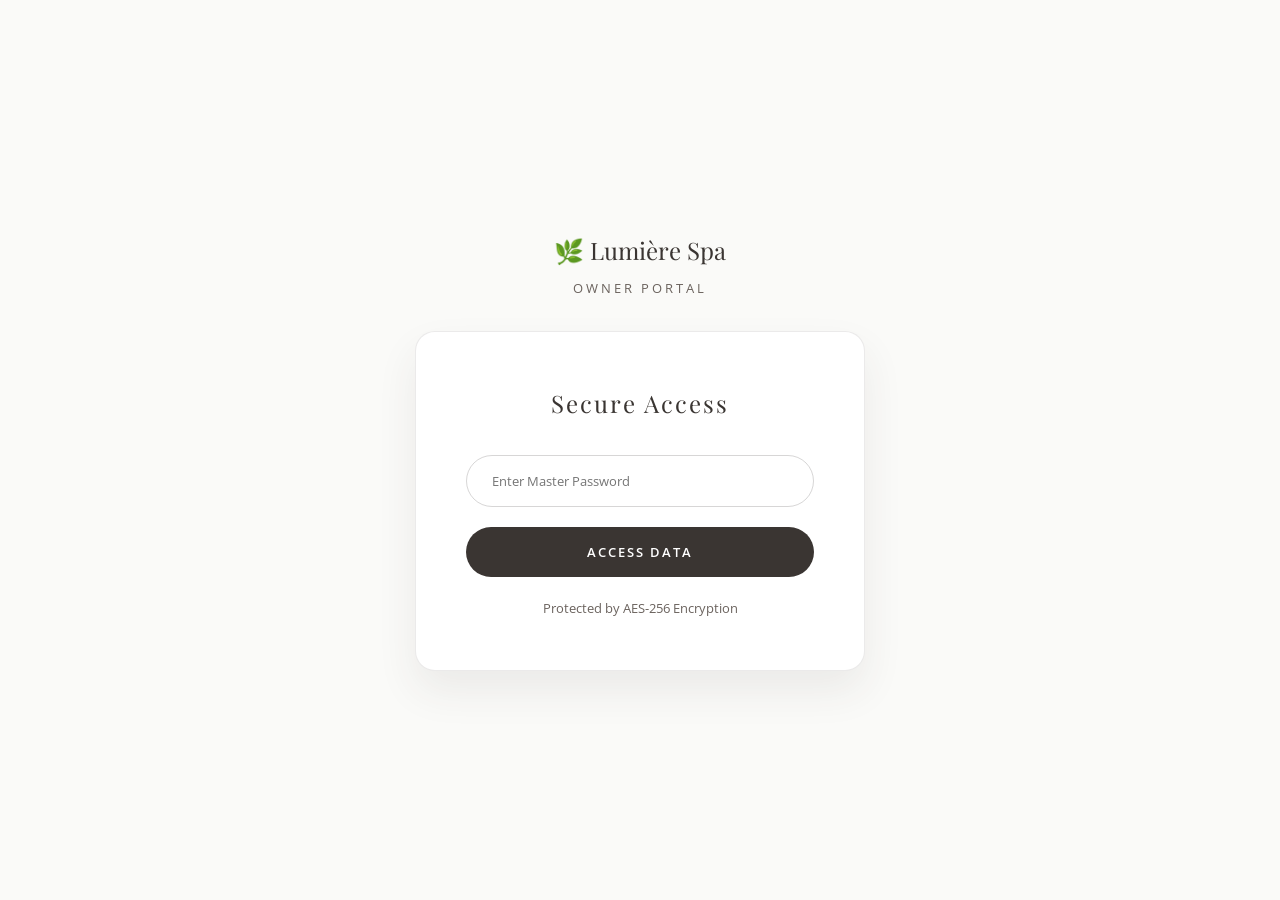
<file: portal.html>
<!DOCTYPE html>
<html lang="en">
<head>
    <meta charset="UTF-8">
    <meta name="viewport" content="width=device-width, initial-scale=1.0">
    <title>Lumière Spa | Owner Portal</title>
    <link rel="stylesheet" href="globals.css">
    <style>
        /* Private Portal Styles - Kept securely out of globals.css */
        body { 
            margin: 0; 
            background-color: var(--bg-canvas); 
            color: var(--text-dark); 
            display: flex; 
            align-items: center; 
            justify-content: center; 
            min-height: 100vh; 
            flex-direction: column; 
            padding: 20px;
            box-sizing: border-box;
            font-family: 'Open Sans', sans-serif;
        }
        .glass-panel { 
            background: #FFFFFF; 
            border: 1px solid rgba(58, 53, 50, 0.1); 
            padding: 50px; 
            border-radius: 20px; 
            width: 100%; 
            max-width: 450px; 
            text-align: center; 
            box-shadow: 0 20px 40px rgba(58, 53, 50, 0.08); 
            box-sizing: border-box;
        }
        h2 { 
            font-family: 'Playfair Display', serif; 
            font-weight: 400; 
            letter-spacing: 2px; 
            margin-top: 0;
            margin-bottom: 30px; 
            color: var(--text-dark);
        }
        .input-field { 
            width: 100%; 
            padding: 16px 25px; 
            margin-bottom: 20px; 
            border-radius: 50px; 
            border: 1px solid rgba(58, 53, 50, 0.2); 
            background: transparent; 
            color: var(--text-dark); 
            box-sizing: border-box; 
            font-family: 'Open Sans', sans-serif;
            outline: none;
            transition: border 0.3s;
        }
        .input-field:focus {
            border: 1px solid var(--text-dark);
        }
        .btn-login { 
            background: var(--text-dark); 
            color: #FFFFFF; 
            border: none; 
            padding: 16px; 
            width: 100%; 
            border-radius: 50px; 
            font-weight: 600; 
            text-transform: uppercase; 
            letter-spacing: 2px; 
            cursor: pointer; 
            transition: 0.3s; 
            margin-bottom: 20px; 
            font-family: 'Open Sans', sans-serif;
        }
        .btn-login:hover { 
            background: var(--text-muted); 
            transform: translateY(-2px);
            box-shadow: 0 10px 20px rgba(58, 53, 50, 0.15);
        }
        .dashboard-mockup { 
            display: none; 
            text-align: left; 
            max-width: 600px;
        }
        .email-list { 
            background: var(--blush-pink); 
            padding: 20px; 
            border-radius: 15px; 
            margin-bottom: 20px; 
            font-family: monospace; 
            line-height: 1.8;
            overflow-x: auto;
            color: var(--text-dark);
            max-height: 300px;
            overflow-y: auto;
        }
        .export-btn { 
            background: var(--bg-canvas); 
            color: var(--text-dark); 
            border: 1px solid var(--text-dark); 
            padding: 14px 20px; 
            border-radius: 50px; 
            font-weight: 600; 
            cursor: pointer; 
            font-family: 'Open Sans', sans-serif;
            text-transform: uppercase;
            letter-spacing: 1px;
            font-size: 0.8rem;
            transition: 0.3s ease;
            width: 100%;
        }
        .export-btn:hover {
            background: var(--text-dark);
            color: #FFFFFF;
        }
    </style>
</head>
<body>

    <p style="font-family: 'Playfair Display', serif; font-size: 1.5rem; color: var(--text-dark); margin-bottom: 30px; text-align: center;">🌿 Lumière Spa <span style="display:block; font-family: 'Open Sans', sans-serif; font-size: 0.8rem; text-transform: uppercase; letter-spacing: 3px; margin-top: 5px; color: var(--text-muted);">Owner Portal</span></p>

    <div class="glass-panel" id="login-view">
        <h2>Secure Access</h2>
        <input type="password" class="input-field" id="passwordInput" placeholder="Enter Master Password">
        <button class="btn-login" onclick="verifyLogin()">Access Data</button>
        <p style="font-size: 0.8rem; color: var(--text-muted); margin: 0;">Protected by AES-256 Encryption</p>
    </div>

    <div class="glass-panel dashboard-mockup" id="dash-view">
        <h2>Client Directory</h2>
        <p style="color: var(--text-muted); margin-bottom: 20px; font-size: 0.9rem;">Active Newsletter Subscribers</p>
        
        <div class="email-list" id="emailListContainer">
            </div>
        
        <button class="export-btn" onclick="downloadCSV()">Download CSV for Outlook/Gmail</button>
    </div>

    <script>
        // 1. VERIFY PASSWORD
        function verifyLogin() {
            const passwordInput = document.getElementById('passwordInput').value;
            const masterPassword = "MediLoopWebsites@2026"; 

            if (passwordInput === masterPassword) {
                document.getElementById('login-view').style.display = 'none';
                document.getElementById('dash-view').style.display = 'block';
                fetchLiveEmails(); // Triggers the database pull when password is correct
            } else {
                alert("Incorrect Master Password. Please try again.");
                document.getElementById('passwordInput').value = ''; 
            }
        }

        // 2. FETCH EMAILS FROM SUPABASE
        async function fetchLiveEmails() {
            const emailContainer = document.getElementById('emailListContainer');
            emailContainer.innerHTML = 'Connecting to secure server...';

            // ⚠️ PASTE YOUR ANON KEY HERE ⚠️
            const SUPABASE_ANON_KEY = 'YOUR_ANON_KEY_HERE'; 
            
            // This URL adds ?select=email_address to only grab that specific column
            const SUPABASE_URL = 'https://vafzjdqepmuunwqhzunz.supabase.co/rest/v1/mailing_list?select=email_address';

            try {
                const response = await fetch(SUPABASE_URL, {
                    method: 'GET',
                    headers: {
                        'apikey': SUPABASE_ANON_KEY,
                        'Authorization': `Bearer ${SUPABASE_ANON_KEY}`,
                        'Content-Type': 'application/json'
                    }
                });

                if (!response.ok) {
                    throw new Error('Database connection failed.');
                }

                const data = await response.json();
                
                if (data.length === 0) {
                    emailContainer.innerHTML = 'Your mailing list is currently empty.';
                    return;
                }

                // Extracts just the emails and stacks them with a line break (<br>)
                emailContainer.innerHTML = data.map(client => client.email_address).join('<br>');

            } catch (error) {
                emailContainer.innerHTML = 'Error loading data. Please check your Supabase API keys.';
                emailContainer.style.color = '#B35C3B';
            }
        }

        // 3. DOWNLOAD CSV LOGIC
        function downloadCSV() {
            // Get the text from the box and split it by line breaks
            const containerText = document.getElementById('emailListContainer').innerHTML;
            const emails = containerText.split('<br>');
            
            // Don't download if it's an error or empty
            if(emails.length === 0 || emails[0].includes('Connecting') || emails[0].includes('Error') || emails[0].includes('empty')) {
                alert('No emails available to download.');
                return;
            }

            // Create CSV formatting
            let csvContent = "data:text/csv;charset=utf-8,Email Address\n";
            emails.forEach(function(email) {
                csvContent += email + "\n";
            });

            // Trigger the download automatically
            const encodedUri = encodeURI(csvContent);
            const link = document.createElement("a");
            link.setAttribute("href", encodedUri);
            link.setAttribute("download", "Lumiere_Spa_Subscribers.csv");
            document.body.appendChild(link); 
            link.click();
            document.body.removeChild(link);
        }
    </script>
</body>
</html>
</file>
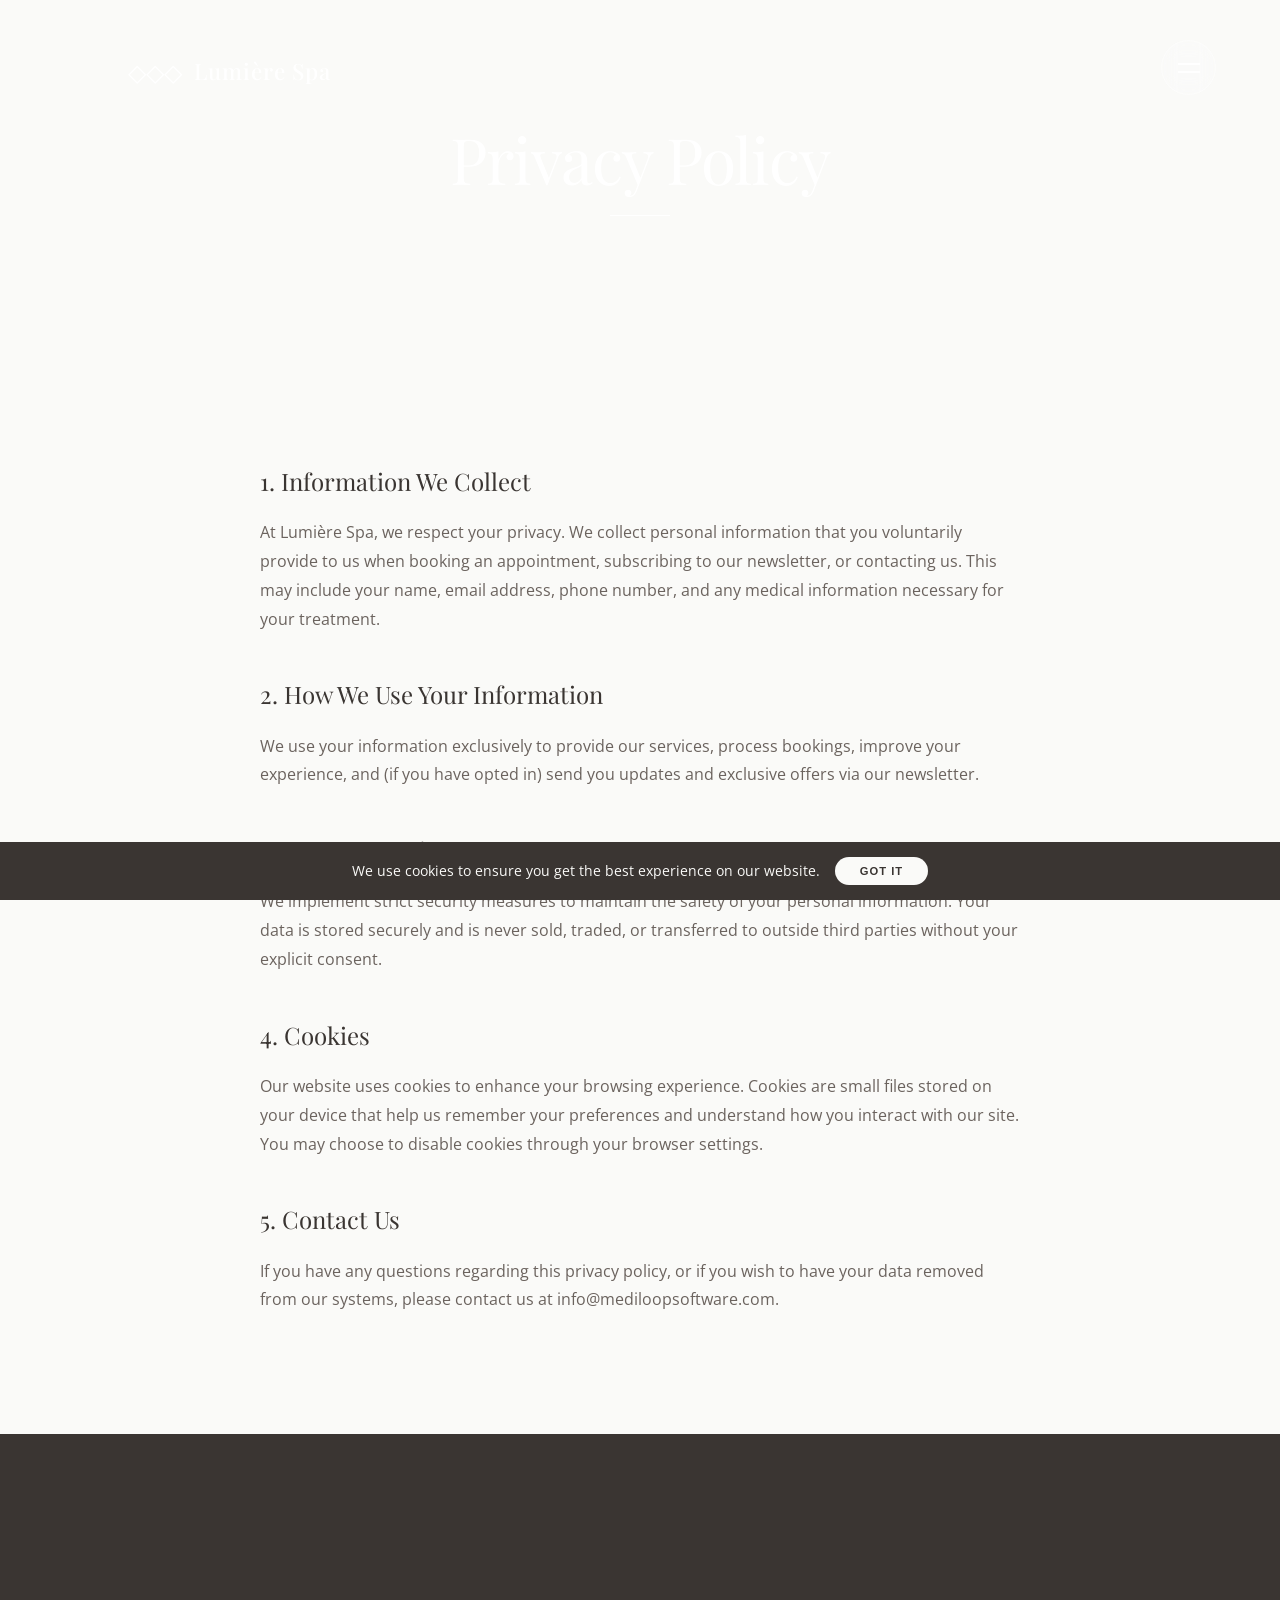
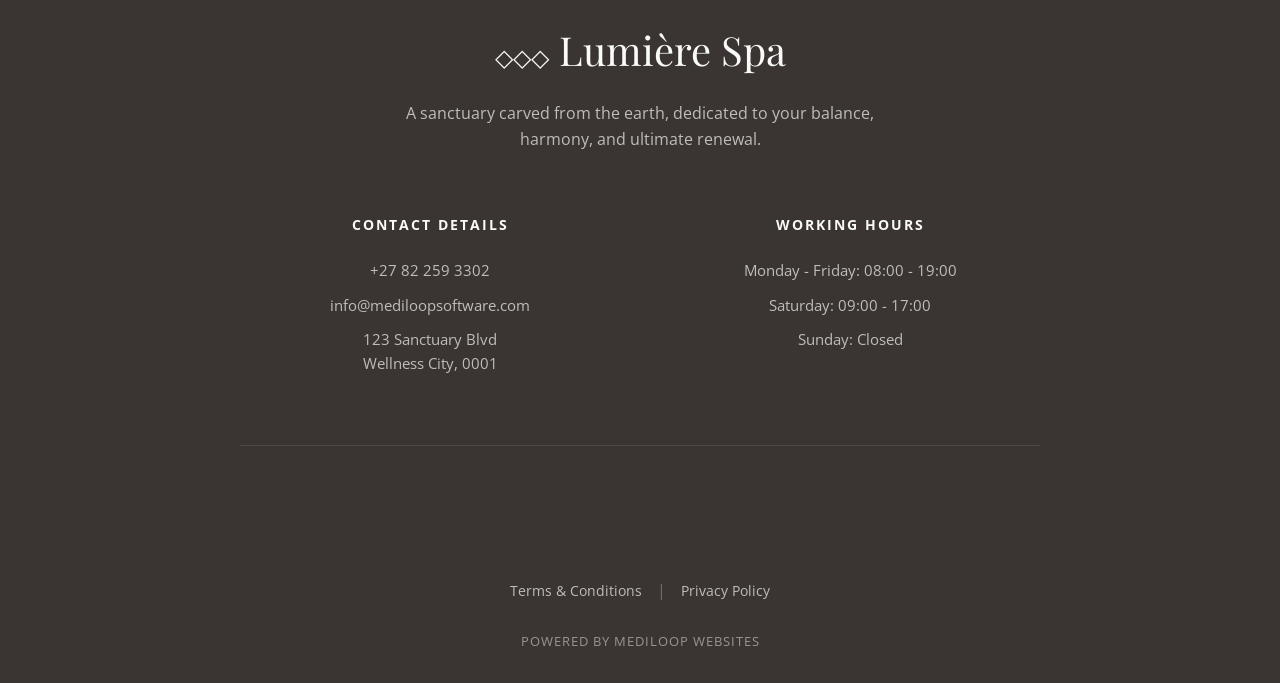
<file: privacy.html>
<!DOCTYPE html>
<html lang="en">
<head>
    <meta charset="UTF-8">
    <meta name="viewport" content="width=device-width, initial-scale=1.0">
    <title>Modern Spa | Privacy Policy</title>
    <link rel="stylesheet" href="globals.css">
    <style>
        .legal-content { max-width: 800px; margin: 0 auto; padding: 60px 20px 100px 20px; }
        .legal-content h3 { font-size: 1.5rem; margin: 40px 0 15px 0; }
        .legal-content p { color: var(--text-muted); margin-bottom: 20px; line-height: 1.8; }
    </style>
</head>
<body>

    <button class="menu-toggle" id="menuToggle" aria-label="Open Menu">
        <span class="hamburger-line"></span>
        <span class="hamburger-line"></span>
    </button>

    <nav class="glass-sidebar" id="glassSidebar">
        <button class="close-menu" id="closeMenu" aria-label="Close Menu">&times;</button>
        <ul class="nav-links">
            <li><a href="index.html">Home</a></li>
            <li><a href="about.html">About</a></li>
            <li><a href="rituals.html">Rituals</a></li>
            <li><a href="rewards.html">Rewards</a></li>
            <li><a href="press.html">Press</a></li>
        </ul>
        <div class="sidebar-footer">
            <button class="btn-pill open-booking" style="padding: 12px 30px; font-size: 0.8rem; width: 100%;">Book Now</button>
        </div>
    </nav>

    <header class="hero-sub" style="height: 40vh;">
        <div class="hero-nav reveal-up">
            <span class="logo-icon">◇◇◇</span>
            <span class="logo-text">Lumière Spa</span>
        </div>
        <div class="hero-content text-center">
            <h1 class="reveal-up">Privacy Policy</h1>
            <hr class="hero-divider reveal-up" style="transition-delay: 0.1s; margin: 20px auto; width: 60px;">
        </div>
    </header>

    <section class="legal-content reveal-up">
        <h3>1. Information We Collect</h3>
        <p>At Lumière Spa, we respect your privacy. We collect personal information that you voluntarily provide to us when booking an appointment, subscribing to our newsletter, or contacting us. This may include your name, email address, phone number, and any medical information necessary for your treatment.</p>

        <h3>2. How We Use Your Information</h3>
        <p>We use your information exclusively to provide our services, process bookings, improve your experience, and (if you have opted in) send you updates and exclusive offers via our newsletter.</p>

        <h3>3. Data Protection</h3>
        <p>We implement strict security measures to maintain the safety of your personal information. Your data is stored securely and is never sold, traded, or transferred to outside third parties without your explicit consent.</p>

        <h3>4. Cookies</h3>
        <p>Our website uses cookies to enhance your browsing experience. Cookies are small files stored on your device that help us remember your preferences and understand how you interact with our site. You may choose to disable cookies through your browser settings.</p>

        <h3>5. Contact Us</h3>
        <p>If you have any questions regarding this privacy policy, or if you wish to have your data removed from our systems, please contact us at info@mediloopsoftware.com.</p>
    </section>

    <footer class="site-footer">
        <div class="container">
            <div class="footer-top reveal-up">
                <h3 class="footer-logo"><span class="logo-icon">◇◇◇</span> Lumière Spa</h3>
                <p>A sanctuary carved from the earth, dedicated to your balance, harmony, and ultimate renewal.</p>
            </div>
            <div class="footer-grid">
                <div class="footer-col reveal-up" style="transition-delay: 0.1s;">
                    <h4>Contact Details</h4>
                    <p>+27 82 259 3302</p>
                    <p>info@mediloopsoftware.com</p>
                    <p>123 Sanctuary Blvd<br>Wellness City, 0001</p>
                </div>
                <div class="footer-col reveal-up" style="transition-delay: 0.2s;">
                    <h4>Working Hours</h4>
                    <p>Monday - Friday: 08:00 - 19:00</p>
                    <p>Saturday: 09:00 - 17:00</p>
                    <p>Sunday: Closed</p>
                </div>
            </div>
        </div>
        <div class="footer-bottom reveal-up" style="transition-delay: 0.3s;">
            <div class="footer-legal">
                <a href="terms.html">Terms & Conditions</a>
                <span class="divider">|</span>
                <a href="privacy.html">Privacy Policy</a>
            </div>
            <p class="powered-by">Powered by MediLoop Websites</p>
        </div>
    </footer>

    <div class="booking-modal" id="bookingModal">
        <div class="booking-content">
            <button class="close-booking" id="closeBooking">&times;</button>
            <h2>Book Your Visit</h2>
            <p>How would you like to schedule your sanctuary experience?</p>
            <div class="booking-options">
                <a href="https://wa.me/27822593302" target="_blank" class="btn-whatsapp">Book via WhatsApp</a>
                <a href="https://calendar.google.com/" target="_blank" class="btn-fresha">Book via Portal</a>
            </div>
        </div>
    </div>

    <div class="cookie-banner" id="cookieBanner">
        <span>We use cookies to ensure you get the best experience on our website.</span>
        <button class="btn-cookie" id="acceptCookiesBtn">Got it</button>
    </div>

    <script>
        document.addEventListener("DOMContentLoaded", () => {
            const revealElements = document.querySelectorAll('.reveal-up');
            const revealOptions = { threshold: 0.15, rootMargin: "0px 0px -50px 0px" };
            const revealOnScroll = new IntersectionObserver(function(entries, observer) {
                entries.forEach(entry => {
                    if (entry.isIntersecting) {
                        entry.target.classList.add('active');
                        observer.unobserve(entry.target); 
                    }
                });
            }, revealOptions);
            revealElements.forEach(el => {
                revealOnScroll.observe(el);
                if (el.getBoundingClientRect().top < window.innerHeight) el.classList.add('active');
            });

            const menuToggle = document.getElementById('menuToggle');
            const closeMenu = document.getElementById('closeMenu');
            const glassSidebar = document.getElementById('glassSidebar');
            if(menuToggle && closeMenu && glassSidebar) {
                menuToggle.addEventListener('click', () => glassSidebar.classList.add('active'));
                closeMenu.addEventListener('click', () => glassSidebar.classList.remove('active'));
            }

            const cookieBanner = document.getElementById('cookieBanner');
            const acceptCookiesBtn = document.getElementById('acceptCookiesBtn');
            if (cookieBanner && acceptCookiesBtn) {
                if (localStorage.getItem('cookiesAccepted') === 'true') {
                    cookieBanner.style.display = 'none';
                }
                acceptCookiesBtn.addEventListener('click', () => {
                    cookieBanner.style.display = 'none';
                    localStorage.setItem('cookiesAccepted', 'true');
                });
            }

            const bookingModal = document.getElementById('bookingModal');
            const closeBooking = document.getElementById('closeBooking');
            const openBookingBtns = document.querySelectorAll('.open-booking');
            openBookingBtns.forEach(btn => {
                btn.addEventListener('click', (e) => {
                    e.preventDefault();
                    if (glassSidebar && glassSidebar.classList.contains('active')) {
                        glassSidebar.classList.remove('active');
                    }
                    bookingModal.classList.add('active');
                });
            });
            if (closeBooking) {
                closeBooking.addEventListener('click', () => bookingModal.classList.remove('active'));
            }
            window.addEventListener('click', (e) => {
                if (e.target === bookingModal) bookingModal.classList.remove('active');
            });
        });
    </script>
</body>
</html>
</file>
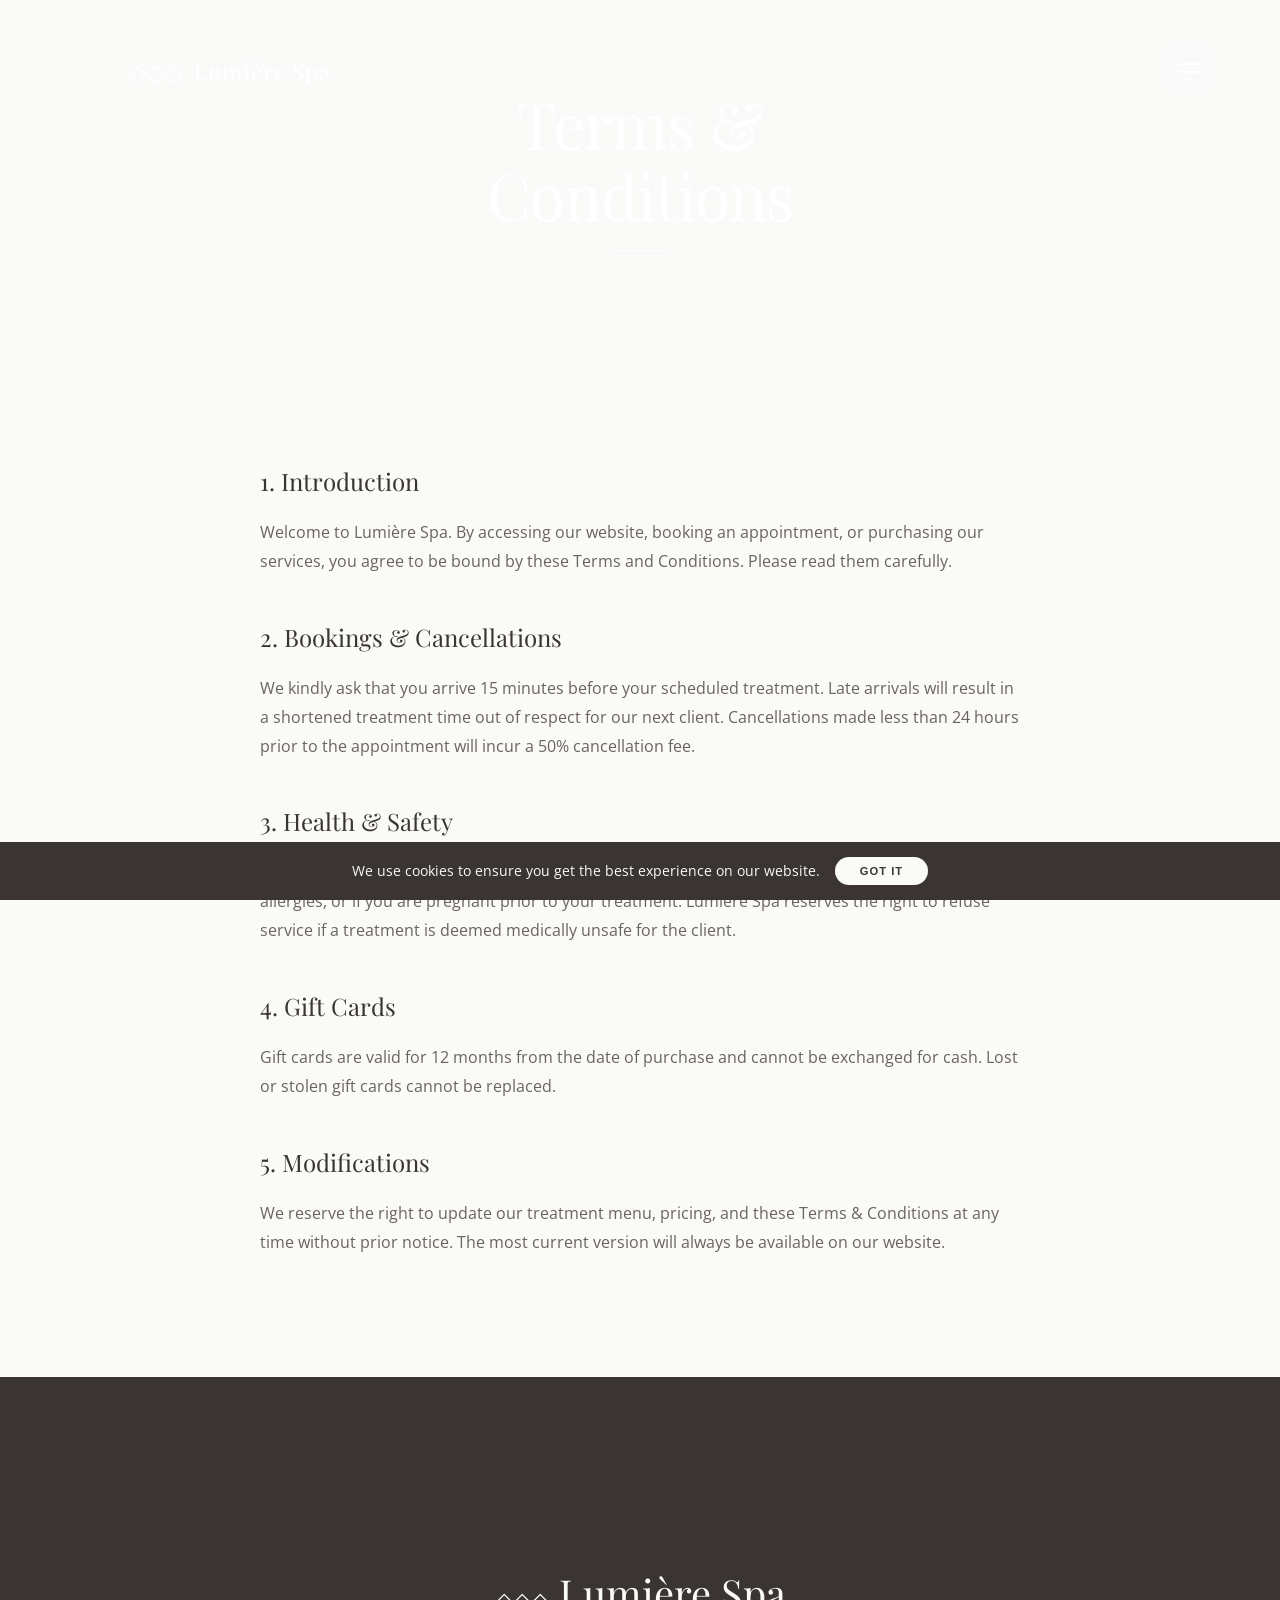
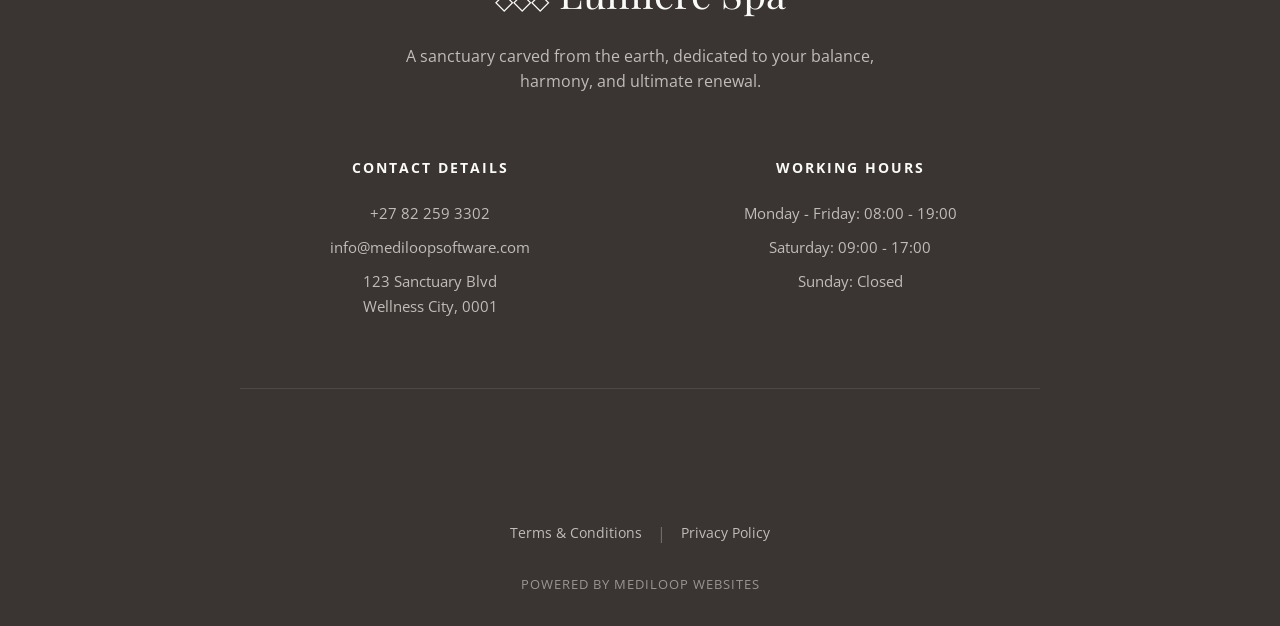
<file: terms.html>
<!DOCTYPE html>
<html lang="en">
<head>
    <meta charset="UTF-8">
    <meta name="viewport" content="width=device-width, initial-scale=1.0">
    <title>Modern Spa | Terms & Conditions</title>
    <link rel="stylesheet" href="globals.css">
    <style>
        .legal-content { max-width: 800px; margin: 0 auto; padding: 60px 20px 100px 20px; }
        .legal-content h3 { font-size: 1.5rem; margin: 40px 0 15px 0; }
        .legal-content p { color: var(--text-muted); margin-bottom: 20px; line-height: 1.8; }
    </style>
</head>
<body>

    <button class="menu-toggle" id="menuToggle" aria-label="Open Menu">
        <span class="hamburger-line"></span>
        <span class="hamburger-line"></span>
    </button>

    <nav class="glass-sidebar" id="glassSidebar">
        <button class="close-menu" id="closeMenu" aria-label="Close Menu">&times;</button>
        <ul class="nav-links">
            <li><a href="index.html">Home</a></li>
            <li><a href="about.html">About</a></li>
            <li><a href="rituals.html">Rituals</a></li>
            <li><a href="rewards.html">Rewards</a></li>
            <li><a href="press.html">Press</a></li>
        </ul>
        <div class="sidebar-footer">
            <button class="btn-pill open-booking" style="padding: 12px 30px; font-size: 0.8rem; width: 100%;">Book Now</button>
        </div>
    </nav>

    <header class="hero-sub" style="height: 40vh;">
        <div class="hero-nav reveal-up">
            <span class="logo-icon">◇◇◇</span>
            <span class="logo-text">Lumière Spa</span>
        </div>
        <div class="hero-content text-center">
            <h1 class="reveal-up">Terms & Conditions</h1>
            <hr class="hero-divider reveal-up" style="transition-delay: 0.1s; margin: 20px auto; width: 60px;">
        </div>
    </header>

    <section class="legal-content reveal-up">
        <h3>1. Introduction</h3>
        <p>Welcome to Lumière Spa. By accessing our website, booking an appointment, or purchasing our services, you agree to be bound by these Terms and Conditions. Please read them carefully.</p>

        <h3>2. Bookings & Cancellations</h3>
        <p>We kindly ask that you arrive 15 minutes before your scheduled treatment. Late arrivals will result in a shortened treatment time out of respect for our next client. Cancellations made less than 24 hours prior to the appointment will incur a 50% cancellation fee.</p>

        <h3>3. Health & Safety</h3>
        <p>Your well-being is our utmost priority. Please inform your therapist of any medical conditions, allergies, or if you are pregnant prior to your treatment. Lumière Spa reserves the right to refuse service if a treatment is deemed medically unsafe for the client.</p>

        <h3>4. Gift Cards</h3>
        <p>Gift cards are valid for 12 months from the date of purchase and cannot be exchanged for cash. Lost or stolen gift cards cannot be replaced.</p>

        <h3>5. Modifications</h3>
        <p>We reserve the right to update our treatment menu, pricing, and these Terms & Conditions at any time without prior notice. The most current version will always be available on our website.</p>
    </section>

    <footer class="site-footer">
        <div class="container">
            <div class="footer-top reveal-up">
                <h3 class="footer-logo"><span class="logo-icon">◇◇◇</span> Lumière Spa</h3>
                <p>A sanctuary carved from the earth, dedicated to your balance, harmony, and ultimate renewal.</p>
            </div>
            <div class="footer-grid">
                <div class="footer-col reveal-up" style="transition-delay: 0.1s;">
                    <h4>Contact Details</h4>
                    <p>+27 82 259 3302</p>
                    <p>info@mediloopsoftware.com</p>
                    <p>123 Sanctuary Blvd<br>Wellness City, 0001</p>
                </div>
                <div class="footer-col reveal-up" style="transition-delay: 0.2s;">
                    <h4>Working Hours</h4>
                    <p>Monday - Friday: 08:00 - 19:00</p>
                    <p>Saturday: 09:00 - 17:00</p>
                    <p>Sunday: Closed</p>
                </div>
            </div>
        </div>
        <div class="footer-bottom reveal-up" style="transition-delay: 0.3s;">
            <div class="footer-legal">
                <a href="terms.html">Terms & Conditions</a>
                <span class="divider">|</span>
                <a href="privacy.html">Privacy Policy</a>
            </div>
            <p class="powered-by">Powered by MediLoop Websites</p>
        </div>
    </footer>

    <div class="booking-modal" id="bookingModal">
        <div class="booking-content">
            <button class="close-booking" id="closeBooking">&times;</button>
            <h2>Book Your Visit</h2>
            <p>How would you like to schedule your sanctuary experience?</p>
            <div class="booking-options">
                <a href="https://wa.me/27822593302" target="_blank" class="btn-whatsapp">Book via WhatsApp</a>
                <a href="https://calendar.google.com/" target="_blank" class="btn-fresha">Book via Portal</a>
            </div>
        </div>
    </div>

    <div class="cookie-banner" id="cookieBanner">
        <span>We use cookies to ensure you get the best experience on our website.</span>
        <button class="btn-cookie" id="acceptCookiesBtn">Got it</button>
    </div>

    <script>
        document.addEventListener("DOMContentLoaded", () => {
            const revealElements = document.querySelectorAll('.reveal-up');
            const revealOptions = { threshold: 0.15, rootMargin: "0px 0px -50px 0px" };
            const revealOnScroll = new IntersectionObserver(function(entries, observer) {
                entries.forEach(entry => {
                    if (entry.isIntersecting) {
                        entry.target.classList.add('active');
                        observer.unobserve(entry.target); 
                    }
                });
            }, revealOptions);
            revealElements.forEach(el => {
                revealOnScroll.observe(el);
                if (el.getBoundingClientRect().top < window.innerHeight) el.classList.add('active');
            });

            const menuToggle = document.getElementById('menuToggle');
            const closeMenu = document.getElementById('closeMenu');
            const glassSidebar = document.getElementById('glassSidebar');
            if(menuToggle && closeMenu && glassSidebar) {
                menuToggle.addEventListener('click', () => glassSidebar.classList.add('active'));
                closeMenu.addEventListener('click', () => glassSidebar.classList.remove('active'));
            }

            const cookieBanner = document.getElementById('cookieBanner');
            const acceptCookiesBtn = document.getElementById('acceptCookiesBtn');
            if (cookieBanner && acceptCookiesBtn) {
                if (localStorage.getItem('cookiesAccepted') === 'true') {
                    cookieBanner.style.display = 'none';
                }
                acceptCookiesBtn.addEventListener('click', () => {
                    cookieBanner.style.display = 'none';
                    localStorage.setItem('cookiesAccepted', 'true');
                });
            }

            const bookingModal = document.getElementById('bookingModal');
            const closeBooking = document.getElementById('closeBooking');
            const openBookingBtns = document.querySelectorAll('.open-booking');
            openBookingBtns.forEach(btn => {
                btn.addEventListener('click', (e) => {
                    e.preventDefault();
                    if (glassSidebar && glassSidebar.classList.contains('active')) {
                        glassSidebar.classList.remove('active');
                    }
                    bookingModal.classList.add('active');
                });
            });
            if (closeBooking) {
                closeBooking.addEventListener('click', () => bookingModal.classList.remove('active'));
            }
            window.addEventListener('click', (e) => {
                if (e.target === bookingModal) bookingModal.classList.remove('active');
            });
        });
    </script>
</body>
</html>
</file>
<file: globals.css>
/* =========================================
   CLEAN SPA TEMPLATE - BLUSH & CREAM
   ========================================= */

@import url('https://fonts.googleapis.com/css2?family=Playfair+Display:ital,wght@0,400;0,500;1,400&family=Open+Sans:wght@300;400;600&display=swap');

:root {
    --bg-canvas: #FAFAF8;      
    --text-dark: #3A3532;      
    --text-muted: #6B635E;     
    --blush-pink: #F7EAE8;     
}

* {
    box-sizing: border-box;
    margin: 0;
    padding: 0;
}

body {
    font-family: 'Open Sans', sans-serif;
    background-color: var(--bg-canvas);
    color: var(--text-dark);
    line-height: 1.8;
}

h1, h2, h3 {
    font-family: 'Playfair Display', serif;
    font-weight: 400;
    color: var(--text-dark);
}

.container {
    max-width: 1100px;
    margin: 0 auto;
    padding: 100px 20px;
}

.text-center {
    text-align: center;
}

/* =========================================
   GLASSMORPHIC SIDEBAR NAVIGATION
   ========================================= */
.menu-toggle {
    position: fixed;
    top: 40px;
    right: 5%; 
    z-index: 1000;
    background: rgba(255, 255, 255, 0.15); 
    backdrop-filter: blur(10px);
    -webkit-backdrop-filter: blur(10px);
    border: 1px solid rgba(255, 255, 255, 0.4);
    border-radius: 50%;
    width: 55px;
    height: 55px;
    cursor: pointer;
    display: flex;
    flex-direction: column;
    justify-content: center;
    align-items: center;
    gap: 6px; 
    transition: all 0.3s ease;
}

.menu-toggle:hover {
    background: rgba(255, 255, 255, 0.3);
    transform: scale(1.05);
}

.hamburger-line {
    width: 22px;
    height: 2px;
    background-color: #FFFFFF;
    transition: all 0.3s ease;
}

.glass-sidebar {
    position: fixed;
    top: 0;
    right: -100%; 
    width: 450px;
    max-width: 100vw;
    height: 100vh;
    background: rgba(250, 246, 242, 0.85); 
    backdrop-filter: blur(25px);
    -webkit-backdrop-filter: blur(25px);
    z-index: 1001; 
    padding: 100px 50px;
    display: flex;
    flex-direction: column;
    transition: right 0.7s cubic-bezier(0.25, 1, 0.5, 1); 
    border-left: 1px solid rgba(255, 255, 255, 0.5);
    box-shadow: -15px 0 40px rgba(58, 53, 50, 0.1);
}

.glass-sidebar.active { right: 0; }

.close-menu {
    position: absolute;
    top: 40px;
    right: 5%;
    width: 55px;
    height: 55px;
    background: transparent;
    border: none;
    font-size: 2.5rem;
    color: var(--text-dark);
    font-weight: 300;
    cursor: pointer;
    transition: transform 0.4s ease;
    display: flex;
    justify-content: center;
    align-items: center;
}

.close-menu:hover { transform: rotate(90deg); }

.nav-links {
    list-style: none;
    padding: 0;
    margin: 0 0 50px 0;
}

.nav-links li { margin-bottom: 25px; }

.nav-links a {
    text-decoration: none;
    font-family: 'Playfair Display', serif;
    font-size: 3rem;
    color: var(--text-dark);
    transition: color 0.3s ease;
    position: relative;
    display: inline-block;
}

.nav-links a::after {
    content: '';
    position: absolute;
    bottom: 5px; left: 0;
    width: 0;
    height: 1px;
    background-color: var(--text-dark);
    transition: width 0.4s ease;
}

.nav-links a:hover::after { width: 100%; }

.sidebar-footer { margin-top: auto; }
.sidebar-footer button { width: 100%; }

/* =========================================
   HERO SECTION (INDEX & SUBPAGES)
   ========================================= */
.hero {
    position: relative;
    height: 100vh;
    background: url('https://vafzjdqepmuunwqhzunz.supabase.co/storage/v1/object/public/branding/Second%20Pink%20Image.jpg') center/cover no-repeat;
    display: flex;
    align-items: center;
    justify-content: flex-start; 
    text-align: left;
    padding-left: 10%; 
}

.hero-sub {
    position: relative;
    height: 60vh; 
    background: url('https://vafzjdqepmuunwqhzunz.supabase.co/storage/v1/object/public/branding/Second%20Pink%20Image.jpg') center/cover no-repeat;
    display: flex;
    align-items: center;
    justify-content: center; 
    text-align: center;
}

.hero-nav {
    position: absolute;
    top: 50px;
    left: 10%;
    display: flex;
    align-items: center;
    gap: 12px;
    color: #FFFFFF; 
    z-index: 2;
}

.logo-icon { font-size: 1.5rem; }
.logo-text {
    font-family: 'Playfair Display', serif;
    font-size: 1.4rem;
    font-weight: 500;
    letter-spacing: 1px;
}

.hero-content { max-width: 550px; z-index: 1;}

.hero-content h1 {
    font-size: clamp(2rem, 5vw, 4.5rem);
    color: #FFFFFF; 
    margin-bottom: 20px;
    line-height: 1.1;
    letter-spacing: -1px; 
}

.hero-divider {
    border: 0;
    height: 1px;
    background-color: #FFFFFF; 
    width: 100%;
    margin-bottom: 25px;
    opacity: 0.5; 
}

.hero-subtext {
    font-size: 1.1rem;
    color: #FFFFFF; 
    margin-bottom: 40px;
    line-height: 1.6;
}

.italic-quote {
    font-family: 'Playfair Display', serif;
    font-style: italic;
    font-size: 1.3rem;
    opacity: 0.9;
}

.btn-outline {
    display: inline-block;
    padding: 14px 40px;
    border: 1px solid #FFFFFF; 
    background: transparent;
    color: #FFFFFF; 
    text-decoration: none;
    font-size: 1rem;
    font-family: 'Open Sans', sans-serif;
    text-transform: uppercase;
    letter-spacing: 2px;
    border-radius: 50px; 
    cursor: pointer;
    transition: all 0.3s ease;
}

.btn-outline:hover {
    background: #FFFFFF; 
    color: var(--text-dark); 
}

.btn-glass {
    display: inline-block;
    padding: 16px 45px;
    background: rgba(255, 255, 255, 0.15); 
    backdrop-filter: blur(12px);
    -webkit-backdrop-filter: blur(12px);
    border: 1px solid rgba(255, 255, 255, 0.5);
    color: #FFFFFF;
    text-decoration: none;
    text-transform: uppercase;
    font-family: 'Open Sans', sans-serif;
    letter-spacing: 2px;
    font-size: 0.9rem;
    border-radius: 50px;
    cursor: pointer;
    transition: all 0.3s ease;
}

.btn-glass:hover {
    background: rgba(255, 255, 255, 0.3);
    transform: translateY(-3px);
}

.btn-pill {
    display: inline-block;
    padding: 18px 50px;
    background-color: var(--text-dark);
    color: #FFFFFF;
    text-decoration: none;
    text-transform: uppercase;
    letter-spacing: 3px;
    font-size: 0.9rem;
    font-family: 'Open Sans', sans-serif;
    border-radius: 50px;
    box-shadow: 0 10px 20px rgba(58, 53, 50, 0.15);
    transition: all 0.3s ease;
    cursor: pointer;
    border: none;
}

.btn-pill:hover {
    background-color: var(--text-muted);
    transform: translateY(-3px);
    box-shadow: 0 15px 25px rgba(58, 53, 50, 0.2);
}

/* =========================================
   ABOUT PAGE - EDITORIAL ZIG-ZAG
   ========================================= */
.welcome-intro { padding: 100px 20px 40px 20px; }
.zig-zag-section { padding-bottom: 100px; }

.zig-zag-row {
    display: flex;
    align-items: center;
    gap: 80px;
    margin-bottom: 100px;
}

.zig-zag-row.reverse { flex-direction: row-reverse; }

.zz-image, .zz-text { flex: 1; }

.zz-image img {
    width: 100%;
    aspect-ratio: 4 / 3;
    object-fit: cover;
    border-radius: 20px;
    box-shadow: 0 20px 50px rgba(58, 53, 50, 0.1);
}

.zz-text { padding: 0 20px; }
.zz-text h2 { font-size: 2.5rem; margin-bottom: 20px; }
.zz-text p { color: var(--text-muted); font-size: 1.05rem; }

.vertical-title {
    font-family: 'Open Sans', sans-serif;
    text-transform: uppercase;
    letter-spacing: 4px;
    font-size: 0.8rem;
    color: var(--text-muted);
    margin-bottom: 15px;
    border-bottom: 1px solid var(--text-muted);
    display: inline-block;
    padding-bottom: 5px;
}

/* =========================================
   PRESS & GALLERY PAGE
   ========================================= */
.gallery-section { padding-bottom: 100px; }

.editorial-gallery {
    display: grid;
    grid-template-columns: repeat(4, 1fr);
    grid-auto-rows: 250px;
    gap: 20px;
    max-width: 1200px;
    margin: 0 auto;
    padding: 0 20px;
}

.gal-img {
    border-radius: 20px;
    overflow: hidden;
    position: relative;
    box-shadow: 0 10px 30px rgba(58, 53, 50, 0.1);
    transition: transform 0.4s ease;
}

.gal-img img {
    width: 100%;
    height: 100%;
    object-fit: cover;
    display: block;
    transition: transform 0.8s ease;
}

.gal-img:hover { transform: translateY(-5px); }
.gal-img:hover img { transform: scale(1.05); }

.feat-large { grid-column: span 2; grid-row: span 2; }
.feat-tall { grid-row: span 2; }
.feat-wide { grid-column: span 2; }

.press-parallax {
    position: relative;
    background: linear-gradient(rgba(58, 53, 50, 0.5), rgba(58, 53, 50, 0.5)), url('https://vafzjdqepmuunwqhzunz.supabase.co/storage/v1/object/public/branding/Theme%20Image%201.png') center/cover no-repeat;
    background-attachment: fixed; 
    padding: 100px 0;
}

.review-card {
    width: 400px; 
    flex: 0 0 400px; 
    scroll-snap-align: center;
    background: rgba(250, 246, 242, 0.2); 
    backdrop-filter: blur(25px);
    -webkit-backdrop-filter: blur(25px);
    border: 1px solid rgba(255, 255, 255, 0.3);
    border-radius: 20px;
    padding: 50px 40px;
    text-align: center;
    box-shadow: 0 20px 40px rgba(0,0,0,0.15);
}

.stars {
    color: #FFFFFF;
    font-size: 1.5rem;
    letter-spacing: 5px;
    margin-bottom: 20px;
}

.quote {
    font-family: 'Playfair Display', serif;
    font-size: 1.2rem;
    color: #FFFFFF;
    font-style: italic;
    line-height: 1.6;
    margin-bottom: 30px;
}

.review-line {
    border: 0;
    height: 1px;
    background-color: #FFFFFF;
    width: 40px;
    margin: 0 auto 20px auto;
    opacity: 0.5;
}

.review-card h4 {
    font-size: 1rem;
    color: #FFFFFF;
    text-transform: uppercase;
    letter-spacing: 2px;
}

.verified {
    display: block;
    font-size: 0.75rem;
    color: rgba(255, 255, 255, 0.7);
    margin-top: 5px;
}

/* =========================================
   REWARDS PAGE - VIP SPOTLIGHT & TIERS
   ========================================= */
.spotlight-section {
    padding: 60px 20px 100px 20px;
    background-color: var(--bg-canvas);
}

.spotlight-wrapper {
    position: relative;
    max-width: 1000px;
    margin: 0 auto;
    display: flex;
    align-items: center;
}

.spotlight-img {
    width: 65%;
    border-radius: 20px;
    object-fit: cover;
    aspect-ratio: 16 / 9;
    box-shadow: 0 20px 40px rgba(58, 53, 50, 0.1);
}

.spotlight-glass {
    position: absolute;
    left: 50%; 
    width: 50%;
    background: rgba(250, 246, 242, 0.75); 
    backdrop-filter: blur(25px);
    -webkit-backdrop-filter: blur(25px);
    padding: 50px 40px;
    border-radius: 20px;
    border: 1px solid rgba(255, 255, 255, 0.8);
    box-shadow: -10px 20px 50px rgba(58, 53, 50, 0.1);
}

.spotlight-glass h2 {
    font-size: 2.5rem;
    margin-bottom: 15px;
    line-height: 1.2;
}

.spotlight-glass p {
    color: var(--text-muted);
    font-size: 1rem;
    line-height: 1.7;
    margin-bottom: 25px;
}

.spotlight-price {
    display: flex;
    align-items: center;
    gap: 15px;
    margin-bottom: 30px;
}

.old-price {
    text-decoration: line-through;
    color: var(--text-muted);
    font-size: 0.9rem;
}

.new-price {
    font-family: 'Playfair Display', serif;
    font-size: 1.3rem;
    color: var(--text-dark);
    font-weight: 500;
}

.tiers-section {
    padding: 80px 20px 120px 20px;
    background-color: #FFFFFF;
}

.tier-card {
    background-color: var(--blush-pink);
    padding: 50px 30px;
    border-radius: 20px;
    transition: transform 0.4s ease, box-shadow 0.4s ease;
    border: 1px solid rgba(255, 255, 255, 0.5);
    height: 100%;
    display: flex;
    flex-direction: column;
}

.tier-card:hover {
    transform: translateY(-10px);
    box-shadow: 0 20px 40px rgba(58, 53, 50, 0.08);
}

.tier-card.highlight {
    background-color: var(--text-dark);
    color: #FFFFFF;
}

.tier-card.highlight h3, .tier-card.highlight .tier-req {
    color: #FFFFFF;
}

.tier-icon {
    font-size: 2.5rem;
    margin-bottom: 20px;
}

.tier-card h3 {
    font-size: 1.8rem;
    margin-bottom: 5px;
}

.tier-req {
    font-size: 0.85rem;
    text-transform: uppercase;
    letter-spacing: 2px;
    color: var(--text-muted);
    margin-bottom: 30px;
    border-bottom: 1px solid rgba(58, 53, 50, 0.1);
    padding-bottom: 10px;
}

.tier-benefits {
    list-style: none;
    text-align: left;
    margin-top: auto; 
}

.tier-benefits li {
    margin-bottom: 15px;
    font-size: 0.95rem;
    position: relative;
    padding-left: 25px;
}

.tier-benefits li::before {
    content: '✓';
    position: absolute;
    left: 0;
    font-family: sans-serif;
}

/* =========================================
   PHILOSOPHY SECTION 
   ========================================= */
.philosophy { background-color: var(--bg-canvas); }

.philosophy-grid {
    display: grid;
    grid-template-columns: 1fr 1fr;
    gap: 60px;
    align-items: center;
}

.philosophy-text { text-align: center; padding: 0 20px; }
.philosophy-text h2 { font-size: 2.5rem; margin-bottom: 20px; }
.philosophy-text p { color: var(--text-muted); }
.philosophy-action { display: flex; justify-content: center; }

/* =========================================
   PACKAGES HORIZONTAL SCROLL
   ========================================= */
.packages { background-color: #FFFFFF; }
.packages h2 { font-size: 2.5rem; margin-bottom: 10px; }
.subtitle { color: var(--text-muted); margin-bottom: 15px; }

.scroll-indicator {
    font-family: 'Playfair Display', serif;
    font-style: italic;
    color: var(--text-dark);
    font-size: 1.1rem;
    margin-bottom: 40px;
    opacity: 0.7;
}

.scroll-indicator span {
    display: inline-block;
    animation: drift 1.5s infinite alternate ease-in-out;
}

@keyframes drift {
    from { transform: translateX(0); }
    to { transform: translateX(8px); }
}

.horizontal-scroll {
    display: flex;
    gap: 30px;
    overflow-x: auto;
    padding: 20px 0 40px 0;
    scroll-snap-type: x mandatory;
    -webkit-overflow-scrolling: touch;
    scrollbar-width: none; 
}

.horizontal-scroll::-webkit-scrollbar { display: none; }

.package-card {
    width: 280px; 
    flex: 0 0 280px; 
    scroll-snap-align: center;
    cursor: pointer;
    transition: transform 0.3s ease;
    display: flex;
    flex-direction: column;
}

.package-card:hover { transform: translateY(-5px); }
.package-card h3 { font-size: 1.2rem; margin: 20px 0 5px 0; }

.view-details {
    font-size: 1rem;
    text-transform: uppercase;
    letter-spacing: 2px;
    color: var(--text-dark);
    display: inline-block;
    padding-bottom: 2px;
}

.image-wrapper {
    position: relative;
    overflow: hidden; 
    border-radius: 20px; 
    width: 100%;
    aspect-ratio: 1 / 1; 
}

.square-img {
    width: 100%;
    height: 100%;
    object-fit: cover;
    display: block;
    transition: transform 0.8s cubic-bezier(0.25, 1, 0.5, 1); 
}

.image-wrapper::after {
    content: 'View Package';
    position: absolute;
    top: 0; left: 0; right: 0; bottom: 0;
    background: rgba(247, 234, 232, 0.85); 
    display: flex;
    align-items: center;
    justify-content: center;
    opacity: 0;
    font-family: 'Playfair Display', serif;
    font-size: 1.2rem;
    color: var(--text-dark);
    letter-spacing: 2px;
    transition: opacity 0.5s ease;
}

.package-card:hover .square-img,
.package-card:active .square-img { transform: scale(1.08); }

.package-card:hover .image-wrapper::after,
.package-card:active .image-wrapper::after { opacity: 1; }

/* =========================================
   THE DOSSIER MODAL
   ========================================= */
.dossier-modal {
    position: fixed;
    top: 0; left: 0; width: 100%; height: 100%;
    background: rgba(0, 0, 0, 0.6); 
    backdrop-filter: blur(5px);
    -webkit-backdrop-filter: blur(5px);
    z-index: 2000;
    display: flex;
    align-items: center;
    justify-content: center;
    opacity: 0;
    pointer-events: none;
    transition: opacity 0.4s ease;
    padding: 20px;
}

.dossier-modal.active { opacity: 1; pointer-events: auto; }

.dossier-content {
    background: linear-gradient(rgba(250, 246, 242, 0.95), rgba(250, 246, 242, 0.95)), url('https://vafzjdqepmuunwqhzunz.supabase.co/storage/v1/object/public/branding/Pink%20Image.jpg') center/cover no-repeat;
    width: 100%;
    max-width: 500px; 
    border-radius: 30px; 
    padding: 50px 40px; 
    position: relative;
    box-shadow: 0 20px 50px rgba(0,0,0,0.2);
    transform: scale(0.95);
    transition: transform 0.4s cubic-bezier(0.25, 1, 0.5, 1);
}

.dossier-modal.active .dossier-content { transform: scale(1); }

.close-dossier {
    position: absolute;
    top: 20px; right: 25px;
    background: transparent;
    border: none;
    font-size: 2rem;
    color: var(--text-dark);
    cursor: pointer;
    transition: transform 0.3s;
}

.close-dossier:hover { transform: rotate(90deg); }

.dossier-content h2 {
    font-size: 2rem; 
    text-align: center;
    margin-bottom: 30px;
    color: var(--text-dark);
}

.dossier-list {
    list-style: none;
    padding: 0;
    margin: 0 0 30px 0;
}

.dossier-item {
    font-size: 0.95rem;
    color: var(--text-dark);
    padding: 12px 0;
    border-bottom: 1px solid rgba(58, 53, 50, 0.1);
    opacity: 0;
    transform: translateY(15px);
    transition: all 0.4s ease;
}

.dossier-item.show { opacity: 1; transform: translateY(0); }

.dossier-meta {
    display: flex;
    justify-content: space-between;
    align-items: center;
    margin-bottom: 30px;
    font-family: 'Playfair Display', serif;
    font-size: 1.1rem;
    color: var(--text-dark);
}

.dossier-action { text-align: center; }

/* =========================================
   NEW: BOOKING CHOICE MODAL
   ========================================= */
.booking-modal {
    position: fixed;
    top: 0; left: 0; width: 100%; height: 100%;
    background: rgba(0, 0, 0, 0.7);
    backdrop-filter: blur(8px);
    -webkit-backdrop-filter: blur(8px);
    z-index: 3000; 
    display: flex;
    align-items: center;
    justify-content: center;
    opacity: 0;
    pointer-events: none;
    transition: opacity 0.4s ease;
    padding: 20px;
}

.booking-modal.active {
    opacity: 1;
    pointer-events: auto;
}

.booking-content {
    background: var(--bg-canvas);
    width: 100%;
    max-width: 400px;
    border-radius: 30px;
    padding: 50px 40px;
    position: relative;
    text-align: center;
    box-shadow: 0 20px 50px rgba(0,0,0,0.2);
    transform: scale(0.95);
    transition: transform 0.4s cubic-bezier(0.25, 1, 0.5, 1);
}

.booking-modal.active .booking-content { transform: scale(1); }

.close-booking {
    position: absolute;
    top: 20px; right: 25px;
    background: transparent;
    border: none;
    font-size: 2rem;
    color: var(--text-dark);
    cursor: pointer;
    transition: transform 0.3s;
}

.close-booking:hover { transform: rotate(90deg); }

.booking-content h2 {
    font-size: 1.8rem;
    margin-bottom: 10px;
}

.booking-content p {
    color: var(--text-muted);
    margin-bottom: 30px;
    font-size: 0.95rem;
}

.booking-options {
    display: flex;
    flex-direction: column;
    gap: 15px;
}

.btn-whatsapp {
    display: block;
    padding: 16px;
    background-color: #25D366; 
    color: #FFFFFF;
    text-decoration: none;
    text-transform: uppercase;
    letter-spacing: 2px;
    font-size: 0.85rem;
    border-radius: 50px;
    font-family: 'Open Sans', sans-serif;
    font-weight: 600;
    transition: transform 0.3s, box-shadow 0.3s;
}

.btn-whatsapp:hover {
    transform: translateY(-3px);
    box-shadow: 0 10px 20px rgba(37, 211, 102, 0.3);
}

.btn-fresha {
    display: block;
    padding: 16px;
    background-color: var(--text-dark);
    color: #FFFFFF;
    text-decoration: none;
    text-transform: uppercase;
    letter-spacing: 2px;
    font-size: 0.85rem;
    border-radius: 50px;
    font-family: 'Open Sans', sans-serif;
    font-weight: 600;
    transition: transform 0.3s, box-shadow 0.3s;
}

.btn-fresha:hover {
    background-color: var(--text-muted);
    transform: translateY(-3px);
    box-shadow: 0 10px 20px rgba(58, 53, 50, 0.2);
}

/* =========================================
   FACILITIES GRID (ARCHWAY LAYOUT)
   ========================================= */
.facilities { background-color: var(--bg-canvas); }

.grid-3 {
    display: grid;
    grid-template-columns: repeat(3, 1fr);
    gap: 40px;
    margin-top: 50px;
}

.grid-item { cursor: pointer; }

.archway-img {
    width: 100%;
    aspect-ratio: 3 / 4; 
    object-fit: cover;
    border-radius: 150px 150px 20px 20px; 
    box-shadow: 0 10px 30px rgba(58, 53, 50, 0.08);
    transition: transform 0.5s cubic-bezier(0.25, 1, 0.5, 1), box-shadow 0.5s ease;
}

.grid-item:hover .archway-img {
    transform: translateY(-15px);
    box-shadow: 0 20px 40px rgba(58, 53, 50, 0.15);
}

.grid-item h3 {
    font-size: 1.2rem;
    margin: 25px 0 10px 0;
    transition: color 0.3s ease;
}

.grid-item p {
    font-size: 0.9rem;
    color: var(--text-muted);
    line-height: 1.6;
}

/* =========================================
   RITUALS PAGE COMPONENTS 
   ========================================= */
.treatment-category {
    padding: 80px 0 100px 0;
    position: relative;
    background-size: cover;
    background-position: center;
    background-attachment: fixed; 
}

.tint-1 { background-image: linear-gradient(rgba(224, 187, 187, 0.9), rgba(224, 187, 187, 0.9)), url('https://vafzjdqepmuunwqhzunz.supabase.co/storage/v1/object/public/branding/Pink%20Image.jpg'); }
.tint-2 { background-image: linear-gradient(rgba(247, 234, 232, 0.9), rgba(247, 234, 232, 0.9)), url('https://vafzjdqepmuunwqhzunz.supabase.co/storage/v1/object/public/branding/Second%20Pink%20Image.jpg'); }
.tint-3 { background-image: linear-gradient(rgba(248, 240, 237, 0.9), rgba(248, 240, 237, 0.9)), url('https://vafzjdqepmuunwqhzunz.supabase.co/storage/v1/object/public/branding/Spa%20image%203.png'); }
.tint-4 { background-image: linear-gradient(rgba(250, 246, 242, 0.9), rgba(250, 246, 242, 0.9)), url('https://vafzjdqepmuunwqhzunz.supabase.co/storage/v1/object/public/branding/Theme%20Image%20Website%202.jpg'); }

.category-header h2 { font-size: 2.8rem; margin-bottom: 10px; }

.scroll-ltr { direction: ltr; } 
.scroll-rtl { direction: rtl; } 
.ltr-content { direction: ltr; }

.treatment-card {
    width: 300px;
    height: 380px;
    flex: 0 0 300px;
    scroll-snap-align: center;
    position: relative;
    border-radius: 20px;
    overflow: hidden;
    box-shadow: 0 15px 35px rgba(58, 53, 50, 0.1);
    cursor: pointer;
    background-color: var(--bg-canvas); 
}

.t-img {
    width: 100%;
    height: 60%;
    object-fit: cover;
    display: block;
    transition: transform 0.6s ease;
}

.t-glass-info {
    position: absolute;
    bottom: 0; left: 0; width: 100%;
    height: 40%;
    background: rgba(250, 246, 242, 0.85); 
    backdrop-filter: blur(15px);
    -webkit-backdrop-filter: blur(15px);
    padding: 20px;
    display: flex;
    flex-direction: column;
    justify-content: center;
    align-items: center;
    text-align: center;
    transition: transform 0.4s ease;
}

.t-glass-info h4 {
    font-family: 'Playfair Display', serif;
    font-size: 1.3rem;
    margin-bottom: 5px;
    color: var(--text-dark);
}

.t-glass-info p {
    font-size: 0.85rem;
    text-transform: uppercase;
    letter-spacing: 2px;
    color: var(--text-muted);
}

.t-book-overlay {
    position: absolute;
    bottom: 0; left: 0; width: 100%;
    height: 40%;
    background: var(--text-dark); 
    display: flex;
    align-items: center;
    justify-content: center;
    transform: translateY(100%); 
    transition: transform 0.4s cubic-bezier(0.25, 1, 0.5, 1);
    z-index: 2;
}

.treatment-card:hover .t-img,
.treatment-card.active .t-img { transform: scale(1.08); }

.treatment-card:hover .t-book-overlay,
.treatment-card.active .t-book-overlay { transform: translateY(0); }

/* =========================================
   SPA ETIQUETTE
   ========================================= */
.spa-etiquette {
    padding: 100px 20px;
    background-color: var(--bg-canvas);
}

.etiquette-grid {
    display: grid;
    grid-template-columns: 1fr 2fr; 
    gap: 60px;
    max-width: 900px;
    margin: 0 auto;
}

.etiquette-title h2 {
    font-size: 3rem;
    line-height: 1.1;
    border-left: 2px solid var(--text-dark);
    padding-left: 20px;
}

.e-block { margin-bottom: 40px; }

.e-block h4 {
    font-family: 'Open Sans', sans-serif;
    text-transform: uppercase;
    letter-spacing: 2px;
    font-size: 0.9rem;
    margin-bottom: 10px;
    color: var(--text-dark);
}

.e-block p {
    color: var(--text-muted);
    font-size: 1rem;
    line-height: 1.7;
}

/* =========================================
   ASYMMETRICAL GIFT CARD SECTION
   ========================================= */
.gift-card-section {
    padding: 80px 20px 120px 20px;
    background-color: #FFFFFF;
}

.gift-container {
    position: relative;
    max-width: 1000px;
    margin: 0 auto;
    display: flex;
    align-items: center;
}

.gift-image {
    width: 65%;
    border-radius: 20px;
    overflow: hidden;
    box-shadow: 0 30px 60px rgba(58, 53, 50, 0.15);
}

.gift-image img {
    width: 100%;
    aspect-ratio: 4 / 3;
    object-fit: cover;
    display: block;
}

.gift-glass-box {
    position: absolute;
    right: 5%; 
    width: 45%;
    background: rgba(250, 246, 242, 0.7); 
    backdrop-filter: blur(20px);
    -webkit-backdrop-filter: blur(20px);
    padding: 60px 40px;
    border-radius: 20px;
    border: 1px solid rgba(255, 255, 255, 0.6);
    box-shadow: 0 20px 50px rgba(58, 53, 50, 0.1);
    text-align: left;
}

.gift-glass-box h2 {
    font-size: 2.8rem;
    margin-bottom: 15px;
    line-height: 1.1;
}

.gift-glass-box p {
    color: var(--text-muted);
    margin-bottom: 30px;
    font-size: 1.05rem;
}

/* =========================================
   NEWSLETTER SIGN UP SECTION
   ========================================= */
.newsletter {
    background-color: var(--blush-pink);
    padding: 80px 20px;
}

.newsletter h2 {
    font-size: 2.5rem;
    margin-bottom: 15px;
}

.newsletter .subtitle {
    margin-bottom: 40px;
    color: var(--text-muted);
}

.newsletter-form {
    display: flex;
    justify-content: center;
    align-items: center;
    max-width: 550px;
    margin: 0 auto;
    gap: 15px;
}

.newsletter-form input {
    flex: 1;
    padding: 16px 25px;
    border: 1px solid rgba(58, 53, 50, 0.1);
    border-radius: 50px; 
    font-family: 'Open Sans', sans-serif;
    font-size: 1rem;
    outline: none;
    box-shadow: 0 5px 15px rgba(58, 53, 50, 0.03);
    transition: border 0.3s ease;
}

.newsletter-form input:focus { border: 1px solid var(--text-dark); }

.form-message {
    margin-top: 20px;
    font-size: 0.95rem;
    height: 20px; 
}

/* =========================================
   MAIN SITE FOOTER (CENTERED)
   ========================================= */
.site-footer {
    background-color: var(--text-dark);
    color: var(--bg-canvas);
    padding: 80px 20px 30px 20px;
}

.footer-top {
    text-align: center;
    margin-bottom: 60px;
}

.footer-logo {
    font-family: 'Playfair Display', serif;
    font-size: 2.5rem; 
    font-weight: 400;
    margin-bottom: 15px;
    color: var(--bg-canvas);
}

.footer-top p {
    max-width: 500px;
    margin: 0 auto;
    color: rgba(250, 246, 242, 0.7);
    line-height: 1.6;
}

.footer-grid {
    display: grid;
    grid-template-columns: 1fr 1fr;
    gap: 40px;
    padding-bottom: 60px;
    border-bottom: 1px solid rgba(250, 246, 242, 0.1);
    max-width: 800px;
    margin: 0 auto;
    text-align: center; 
}

.footer-col h4 {
    font-family: 'Open Sans', sans-serif;
    font-size: 0.9rem;
    text-transform: uppercase;
    letter-spacing: 2px;
    margin-bottom: 20px;
    color: var(--bg-canvas);
}

.footer-col p {
    color: rgba(250, 246, 242, 0.7);
    font-size: 0.95rem;
    margin-bottom: 10px;
    line-height: 1.6;
}

.footer-bottom {
    max-width: 1100px;
    margin: 0 auto;
    padding-top: 30px;
    display: flex;
    flex-direction: column;
    align-items: center;
    gap: 15px;
    text-align: center;
}

.footer-legal {
    display: flex;
    align-items: center;
    gap: 15px;
}

.footer-legal a {
    color: rgba(250, 246, 242, 0.7);
    text-decoration: none;
    font-size: 0.85rem;
    transition: color 0.3s ease;
}

.footer-legal .divider { color: rgba(250, 246, 242, 0.3); }
.footer-legal a:hover { color: var(--bg-canvas); }

.powered-by {
    font-size: 0.8rem;
    color: rgba(250, 246, 242, 0.5);
    letter-spacing: 1px;
    text-transform: uppercase;
    margin-top: 10px;
}

/* =========================================
   NEW: COOKIE CONSENT BANNER
   ========================================= */
.cookie-banner {
    position: fixed;
    bottom: 0;
    left: 0;
    width: 100%;
    background: var(--text-dark);
    color: var(--bg-canvas);
    padding: 15px 20px;
    text-align: center;
    z-index: 9999;
    font-family: 'Open Sans', sans-serif;
    font-size: 0.85rem;
    display: flex;
    justify-content: center;
    align-items: center;
    gap: 15px;
    flex-wrap: wrap;
}

.btn-cookie {
    padding: 8px 25px;
    background: var(--bg-canvas);
    color: var(--text-dark);
    border: none;
    border-radius: 50px;
    cursor: pointer;
    font-weight: 600;
    text-transform: uppercase;
    letter-spacing: 1px;
    font-size: 0.7rem;
    transition: transform 0.3s;
}

.btn-cookie:hover { transform: translateY(-2px); }

/* =========================================
   CINEMATIC SCROLL REVEALS
   ========================================= */
.reveal-up {
    opacity: 0;
    transform: translateY(40px); 
    transition: all 0.8s cubic-bezier(0.25, 1, 0.5, 1);
}

.reveal-up.active {
    opacity: 1;
    transform: translateY(0); 
}

.grid-item:nth-child(1).reveal-up { transition-delay: 0.1s; }
.grid-item:nth-child(2).reveal-up { transition-delay: 0.25s; }
.grid-item:nth-child(3).reveal-up { transition-delay: 0.4s; }

/* =========================================
   MOBILE RESPONSIVENESS (FULLY MERGED & SAFE)
   ========================================= */
@media (max-width: 768px) {
    /* Grids */
    .philosophy-grid, .grid-3, .footer-grid, .etiquette-grid {
        grid-template-columns: 1fr;
    }

    .container { padding: 60px 20px; }
    
    /* Hero */
    .hero { padding-left: 5%; padding-right: 5%; }
    .hero-nav { left: 5%; top: 30px; }
    .hero-content h1 { font-size: 2.2rem; margin-bottom: 15px; }
    .hero-sub { height: 70vh; }

    /* About Page Zig-Zag */
    .zig-zag-row, .zig-zag-row.reverse {
        flex-direction: column;
        gap: 30px;
        text-align: center;
        margin-bottom: 60px;
    }
    .zz-text { padding: 0; }

    /* Press & Gallery Page */
    .editorial-gallery {
        grid-template-columns: 1fr 1fr; 
        grid-auto-rows: 150px;
        gap: 10px;
    }
    .feat-large { grid-column: span 2; grid-row: span 2; }
    .feat-tall { grid-row: span 2; }
    .feat-wide { grid-column: span 2; }

    .review-card {
        width: 300px;
        flex: 0 0 300px;
        padding: 40px 25px;
    }
    .quote { font-size: 1.05rem; }

    /* Rewards / VIP Spotlight */
    .spotlight-wrapper { flex-direction: column; }
    .spotlight-img { width: 100%; aspect-ratio: 4 / 3; }
    .spotlight-glass {
        position: relative;
        left: 0; width: 90%;
        margin-top: -60px; 
        padding: 40px 20px;
        text-align: center;
    }
    .spotlight-price { flex-direction: column; gap: 5px; }

    /* Treatments / Packages */
    .philosophy-action { margin-top: 20px; }
    .package-card, .treatment-card {
        width: 250px; flex: 0 0 250px;
    }
    .archway-img { width: 80%; margin: 0 auto; }

    /* Newsletter & Footer */
    .newsletter-form { flex-direction: column; gap: 15px; }
    .newsletter-form input, .newsletter-form button { width: 100%; }

    .footer-grid { gap: 40px; padding-bottom: 40px; }
    .footer-left { padding: 60px 20px; text-align: center; }
    .footer-right img { height: 350px; }
    .site-footer { padding: 60px 20px 30px 20px; text-align: center; }

    /* Sidebar & Modals */
    .reveal-up { transform: translateY(20px); }
    .glass-sidebar { width: 100vw; padding: 100px 30px; }
    .nav-links a { font-size: 2.2rem; }
    
    .dossier-content { padding: 40px 25px; }
    .dossier-meta { flex-direction: column; gap: 10px; text-align: center; }

    .booking-content { padding: 40px 25px; }

    /* Etiquette & Gift Card */
    .etiquette-grid { gap: 30px; }
    .etiquette-title h2 {
        border-left: none; padding-left: 0;
        border-bottom: 2px solid var(--text-dark);
        padding-bottom: 20px;
    }
    .gift-container { flex-direction: column; }
    .gift-image { width: 100%; }
    .gift-glass-box {
        position: relative; right: 0; width: 90%;
        margin-top: -50px; padding: 40px 20px; text-align: center;
    }
}
</file>
